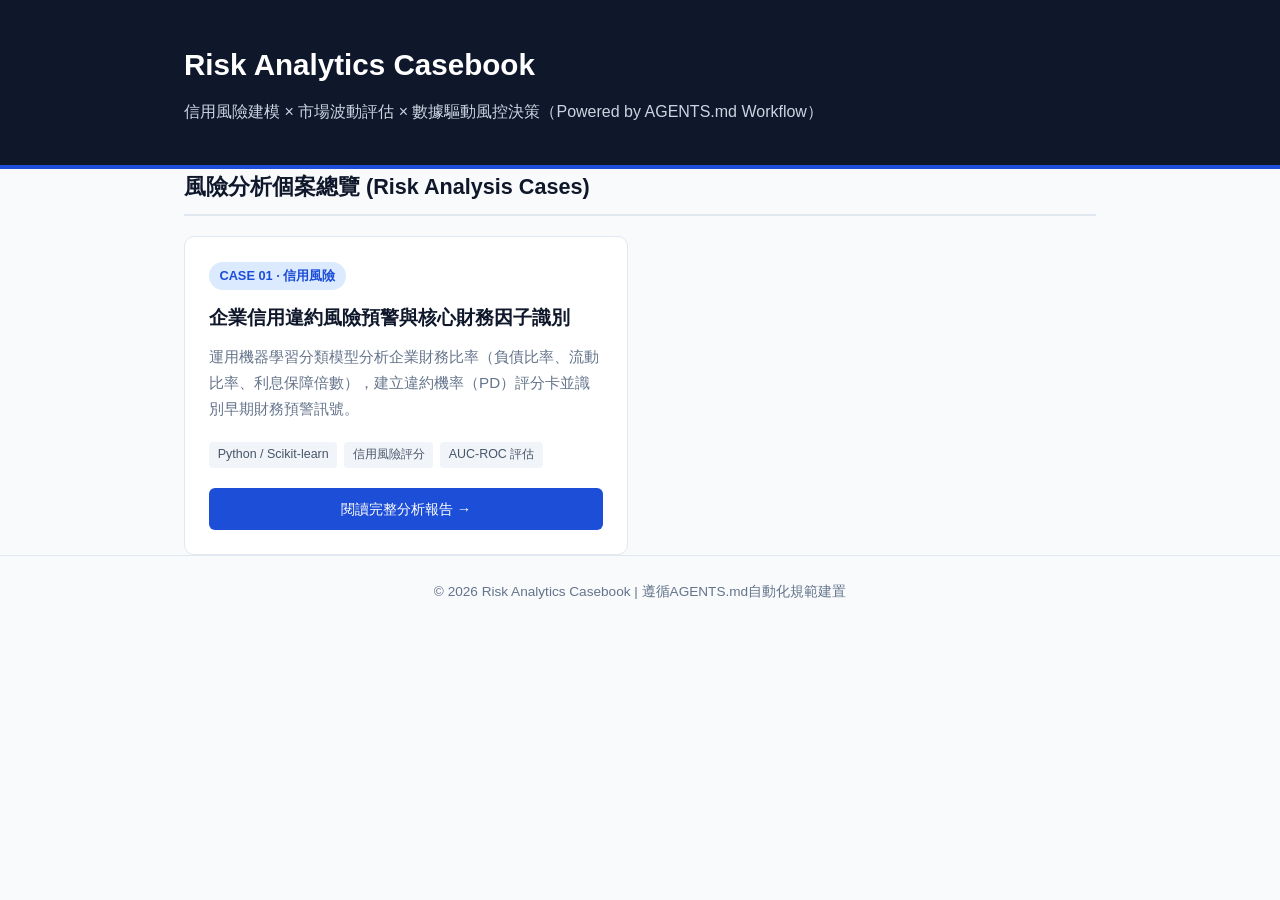
<file: index.html>
<!DOCTYPE html>
<html lang="zh-Hant">
<head>
  <meta charset="UTF-8">
  <meta name="viewport" content="width=device-width, initial-scale=1.0">
  <title>風險分析實戰案例集 | Risk Analytics Casebook</title>
  <link rel="stylesheet" href="style.css">
</head>
<body>
  <header>
    <div class="container">
      <h1>Risk Analytics Casebook</h1>
      <p>信用風險建模 × 市場波動評估 × 數據驅動風控決策（Powered by AGENTS.md Workflow）</p>
    </div>
  </header>

  <main class="container">
    <h2 class="section-title">風險分析個案總覽 (Risk Analysis Cases)</h2>
    
    <div class="case-grid">
      <!-- Case 01 -->
      <article class="case-card">
        <div>
          <span class="badge">CASE 01 · 信用風險</span>
          <h3>企業信用違約風險預警與核心財務因子識別</h3>
          <p>運用機器學習分類模型分析企業財務比率（負債比率、流動比率、利息保障倍數），建立違約機率（PD）評分卡並識別早期財務預警訊號。</p>
          <div class="tags">
            <span class="tag">Python / Scikit-learn</span>
            <span class="tag">信用風險評分</span>
            <span class="tag">AUC-ROC 評估</span>
          </div>
        </div>
        <a href="cases/case-01-credit-risk.html" class="btn">閱讀完整分析報告 →</a>
      </article>
    </div>
  </main>

  <footer>
    <div class="container">
      <p>© 2026 Risk Analytics Casebook | 遵循AGENTS.md自動化規範建置</p>
    </div>
  </footer>
</body>
</html>
</file>
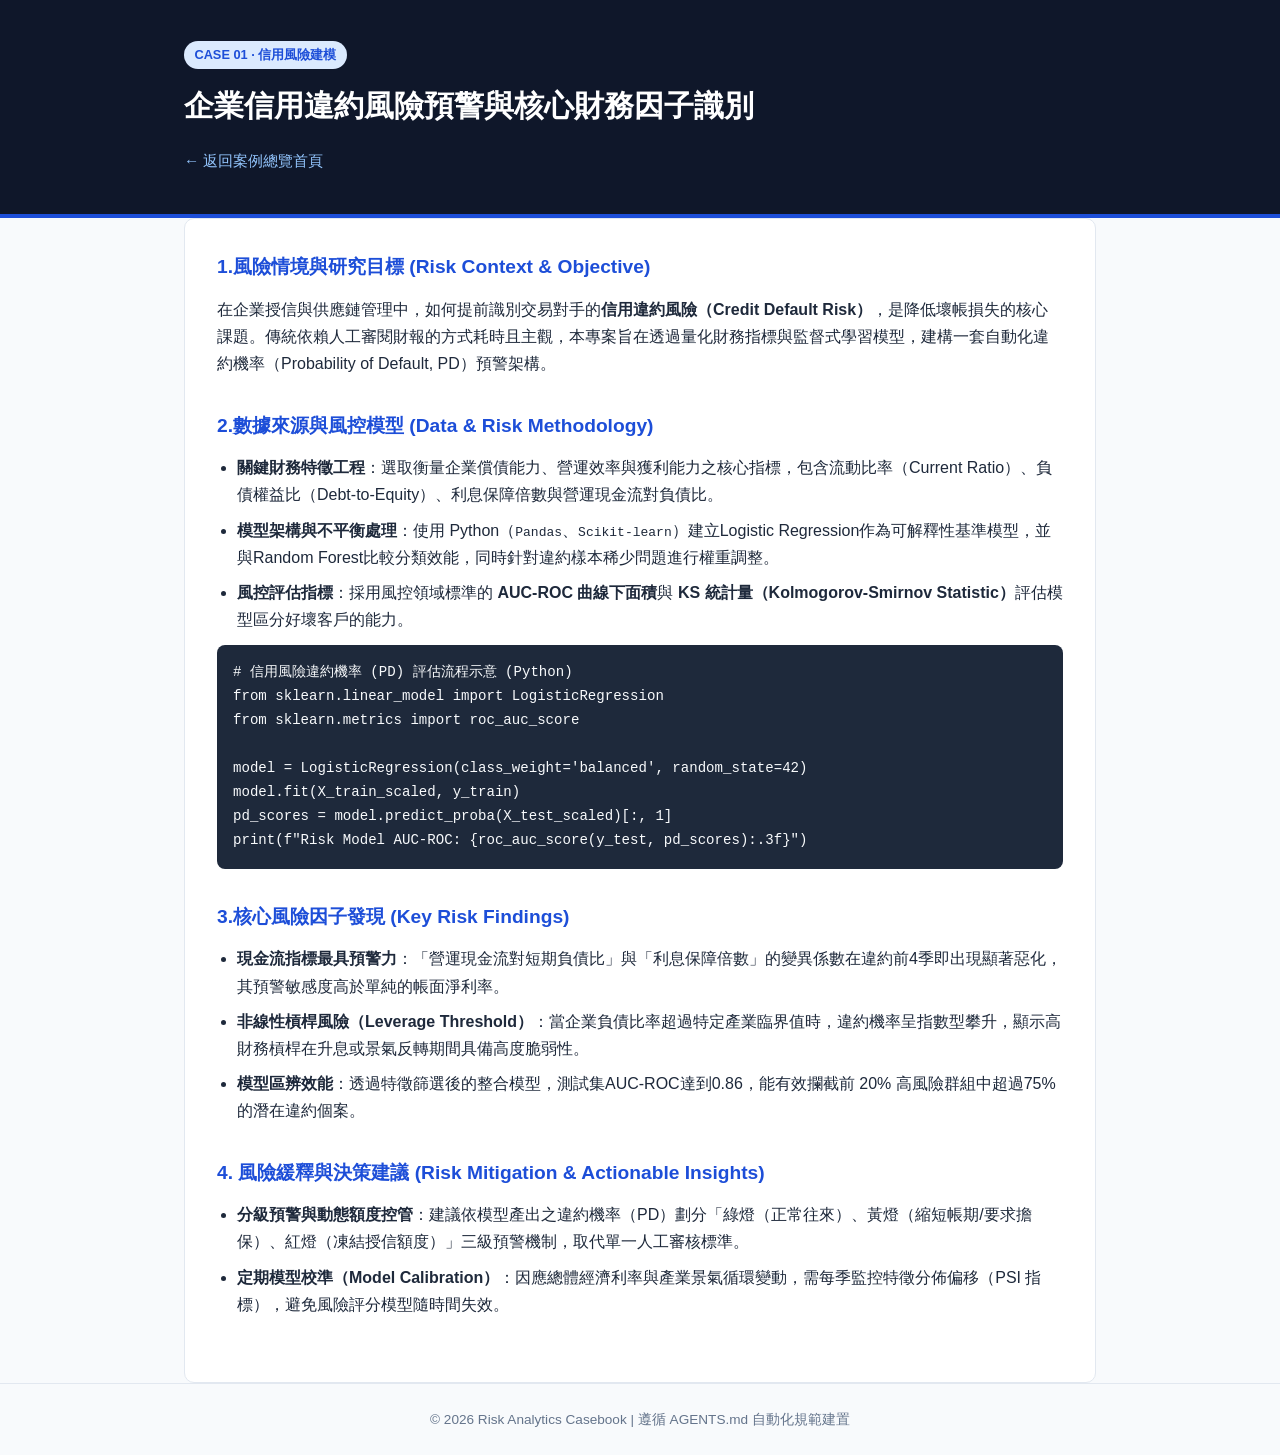
<file: case-01-credit-risk.html>
<!DOCTYPE html>
<html lang="zh-Hant">
<head>
  <meta charset="UTF-8">
  <meta name="viewport" content="width=device-width, initial-scale=1.0">
  <title>CASE 01：企業信用違約風險預警與核心財務因子識別</title>
  <link rel="stylesheet" href="../style.css">
</head>
<body>
  <header>
    <div class="container">
      <span class="badge">CASE 01 · 信用風險建模</span>
      <h1>企業信用違約風險預警與核心財務因子識別</h1>
      <nav>
        <a href="../index.html">← 返回案例總覽首頁</a>
      </nav>
    </div>
  </header>

  <main class="container">
    <div class="article-box">
      <section class="analysis-block">
        <h2>1.風險情境與研究目標 (Risk Context & Objective)</h2>
        <p>在企業授信與供應鏈管理中，如何提前識別交易對手的<strong>信用違約風險（Credit Default Risk）</strong>，是降低壞帳損失的核心課題。傳統依賴人工審閱財報的方式耗時且主觀，本專案旨在透過量化財務指標與監督式學習模型，建構一套自動化違約機率（Probability of Default, PD）預警架構。</p>
      </section>

      <section class="analysis-block">
        <h2>2.數據來源與風控模型 (Data & Risk Methodology)</h2>
        <ul>
          <li><strong>關鍵財務特徵工程</strong>：選取衡量企業償債能力、營運效率與獲利能力之核心指標，包含流動比率（Current Ratio）、負債權益比（Debt-to-Equity）、利息保障倍數與營運現金流對負債比。</li>
          <li><strong>模型架構與不平衡處理</strong>：使用 Python（<code>Pandas</code>、<code>Scikit-learn</code>）建立Logistic Regression作為可解釋性基準模型，並與Random Forest比較分類效能，同時針對違約樣本稀少問題進行權重調整。</li>
          <li><strong>風控評估指標</strong>：採用風控領域標準的 <strong>AUC-ROC 曲線下面積</strong>與 <strong>KS 統計量（Kolmogorov-Smirnov Statistic）</strong>評估模型區分好壞客戶的能力。</li>
        </ul>
<pre><code># 信用風險違約機率 (PD) 評估流程示意 (Python)
from sklearn.linear_model import LogisticRegression
from sklearn.metrics import roc_auc_score

model = LogisticRegression(class_weight='balanced', random_state=42)
model.fit(X_train_scaled, y_train)
pd_scores = model.predict_proba(X_test_scaled)[:, 1]
print(f"Risk Model AUC-ROC: {roc_auc_score(y_test, pd_scores):.3f}")</code></pre>
      </section>

      <section class="analysis-block">
        <h2>3.核心風險因子發現 (Key Risk Findings)</h2>
        <ul>
          <li><strong>現金流指標最具預警力</strong>：「營運現金流對短期負債比」與「利息保障倍數」的變異係數在違約前4季即出現顯著惡化，其預警敏感度高於單純的帳面淨利率。</li>
          <li><strong>非線性槓桿風險（Leverage Threshold）</strong>：當企業負債比率超過特定產業臨界值時，違約機率呈指數型攀升，顯示高財務槓桿在升息或景氣反轉期間具備高度脆弱性。</li>
          <li><strong>模型區辨效能</strong>：透過特徵篩選後的整合模型，測試集AUC-ROC達到0.86，能有效攔截前 20% 高風險群組中超過75%的潛在違約個案。</li>
        </ul>
      </section>

      <section class="analysis-block">
        <h2>4. 風險緩釋與決策建議 (Risk Mitigation & Actionable Insights)</h2>
        <ul>
          <li><strong>分級預警與動態額度控管</strong>：建議依模型產出之違約機率（PD）劃分「綠燈（正常往來）、黃燈（縮短帳期/要求擔保）、紅燈（凍結授信額度）」三級預警機制，取代單一人工審核標準。</li>
          <li><strong>定期模型校準（Model Calibration）</strong>：因應總體經濟利率與產業景氣循環變動，需每季監控特徵分佈偏移（PSI 指標），避免風險評分模型隨時間失效。</li>
        </ul>
      </section>
    </div>
  </main>

  <footer>
    <div class="container">
      <p>© 2026 Risk Analytics Casebook | 遵循 AGENTS.md 自動化規範建置</p>
    </div>
  </footer>
</body>
</html>
</file>
<file: style.css>
:root {
  --primary: #0f172a;
  --accent: #1d4ed8;
  --accent-light: #dbeafe;
  --bg: #f8fafc;
  --card-bg: #ffffff;
  --text-main: #1e293b;
  --text-muted: #64748b;
  --border: #e2e8f0;
}

* {
  box-sizing: border-box;
  margin: 0;
  padding: 0;
}

body {
  font-family: -apple-system, BlinkMacSystemFont, "Segoe UI", Roboto, "Noto Sans TC", sans-serif;
  background-color: var(--bg);
  color: var(--text-main);
  line-height: 1.7;
}

header {
  background-color: var(--primary);
  color: #ffffff;
  padding: 2.5rem 1.5rem;
  border-bottom: 4px solid var(--accent);
}

.container {
  max-width: 960px;
  margin: 0 auto;
  padding: 0 1.5rem;
}

header h1 {
  font-size: 1.85rem;
  margin-bottom: 0.5rem;
}

header p {
  color: #cbd5e1;
  font-size: 1rem;
}

nav {
  margin-top: 1rem;
}

nav a {
  color: #93c5fd;
  text-decoration: none;
  font-size: 0.95rem;
  font-weight: 500;
}

nav a:hover {
  text-decoration: underline;
}

main {
  padding: 2.5rem 0 4rem;
}

.section-title {
  font-size: 1.35rem;
  color: var(--primary);
  margin-bottom: 1.25rem;
  padding-bottom: 0.5rem;
  border-bottom: 2px solid var(--border);
}

.case-grid {
  display: grid;
  grid-template-columns: repeat(auto-fill, minmax(300px, 1fr));
  gap: 1.5rem;
}

.case-card {
  background: var(--card-bg);
  border: 1px solid var(--border);
  border-radius: 10px;
  padding: 1.5rem;
  transition: transform 0.2s, box-shadow 0.2s;
  display: flex;
  flex-direction: column;
  justify-content: space-between;
}

.case-card:hover {
  transform: translateY(-3px);
  box-shadow: 0 10px 20px rgba(15, 23, 42, 0.08);
}

.badge {
  display: inline-block;
  background: var(--accent-light);
  color: var(--accent);
  font-size: 0.8rem;
  font-weight: 600;
  padding: 0.2rem 0.65rem;
  border-radius: 999px;
  margin-bottom: 0.75rem;
  width: fit-content;
}

.case-card h3 {
  font-size: 1.2rem;
  margin-bottom: 0.6rem;
  color: var(--primary);
}

.case-card p {
  font-size: 0.95rem;
  color: var(--text-muted);
  margin-bottom: 1.25rem;
}

.tags {
  display: flex;
  flex-wrap: wrap;
  gap: 0.4rem;
  margin-bottom: 1.25rem;
}

.tag {
  background: #f1f5f9;
  color: #475569;
  font-size: 0.78rem;
  padding: 0.15rem 0.55rem;
  border-radius: 4px;
}

.btn {
  display: inline-block;
  text-align: center;
  background: var(--accent);
  color: #ffffff;
  text-decoration: none;
  padding: 0.55rem 1rem;
  border-radius: 6px;
  font-size: 0.9rem;
  font-weight: 500;
}

.btn:hover {
  background: #1e40af;
}

.article-box {
  background: var(--card-bg);
  border: 1px solid var(--border);
  border-radius: 10px;
  padding: 2rem;
}

.analysis-block {
  margin-bottom: 2rem;
}

.analysis-block h2 {
  font-size: 1.2rem;
  color: var(--accent);
  margin-bottom: 0.75rem;
}

.analysis-block ul {
  padding-left: 1.25rem;
}

.analysis-block li {
  margin-bottom: 0.5rem;
}

pre {
  background: #1e293b;
  color: #f8fafc;
  padding: 1rem;
  border-radius: 8px;
  overflow-x: auto;
  font-size: 0.88rem;
  margin-top: 0.75rem;
}

footer {
  text-align: center;
  padding: 1.5rem;
  color: var(--text-muted);
  font-size: 0.85rem;
  border-top: 1px solid var(--border);
}
</file>
